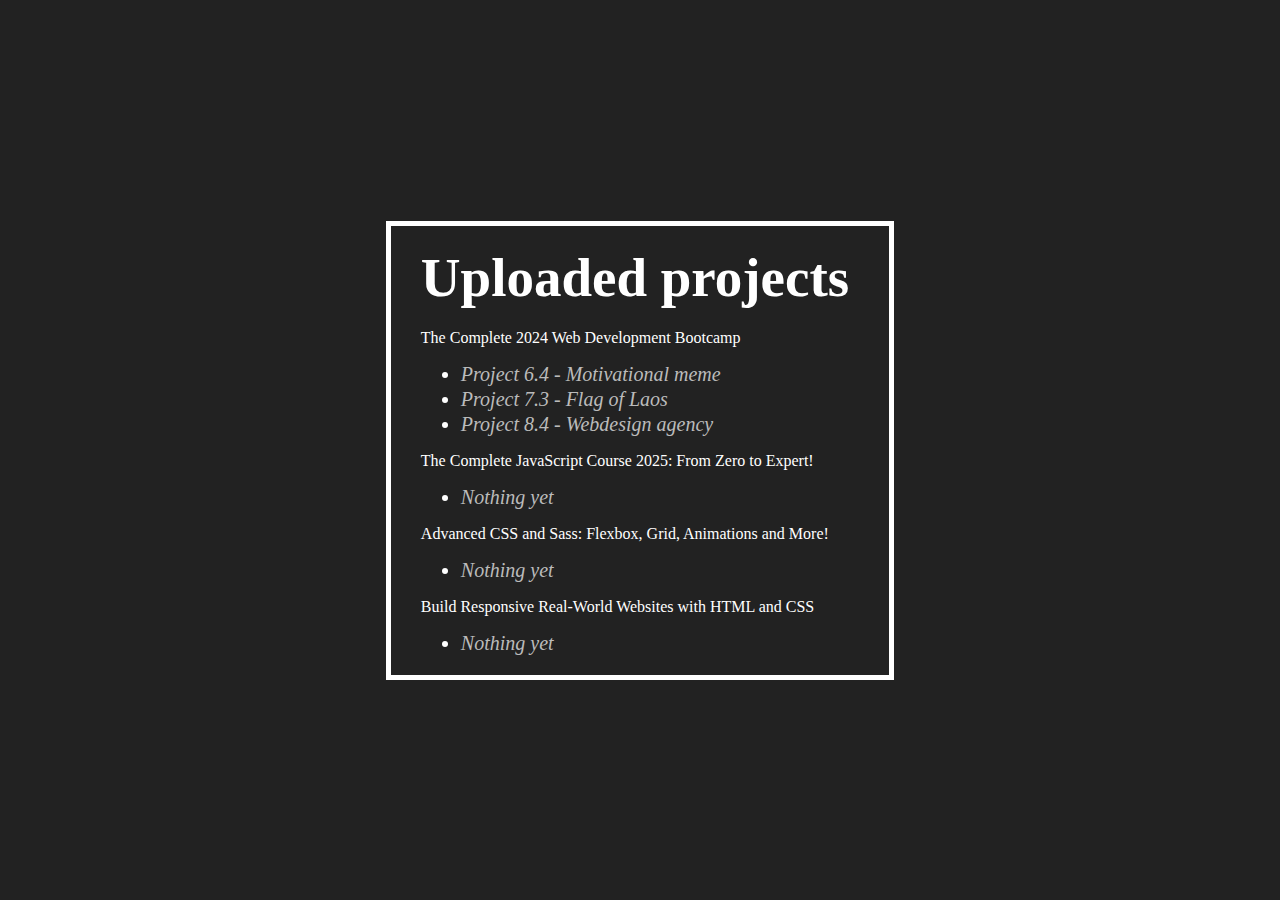
<file: index.html>
<!DOCTYPE html>
<html lang="en">
<head>
    <meta charset="UTF-8">
    <meta name="viewport" content="width=device-width, initial-scale=1.0">
    <title>Uploaded projects from Udemy courses</title>
    <link rel="stylesheet" href="style.css">
</head>
<body>
    <div class="container">
        <section><h1>Uploaded projects</h1></section>
        <section class="no_divider active">
            <p>The Complete 2024 Web Development Bootcamp</p>
            <ul>
                <li><a href="/udemy/project_6-4/" target="_blank">Project 6.4 - Motivational meme</a></li>
                <li><a href="/udemy/project_7-3/" target="_blank">Project 7.3 - Flag of Laos</a></li>
                <li><a href="/udemy/project_8-4/" target="_blank">Project 8.4 - Webdesign agency</a></li>
            </ul>
        </section>
        <section>
            <p>The Complete JavaScript Course 2025: From Zero to Expert!</p>
            <ul>
                <li><a target="_blank">Nothing yet</a></li>
            </ul>
        </section>
        <section>
            <p>Advanced CSS and Sass: Flexbox, Grid, Animations and More!</p>
            <ul>
                <li><a target="_blank">Nothing yet</a></li>
            </ul>
        </section>
        <section>
            <p>Build Responsive Real-World Websites with HTML and CSS</p>
            <ul>
                <li><a target="_blank">Nothing yet</a></li>
            </ul>
        </section>
    </div>
</body>
</html>
</file>
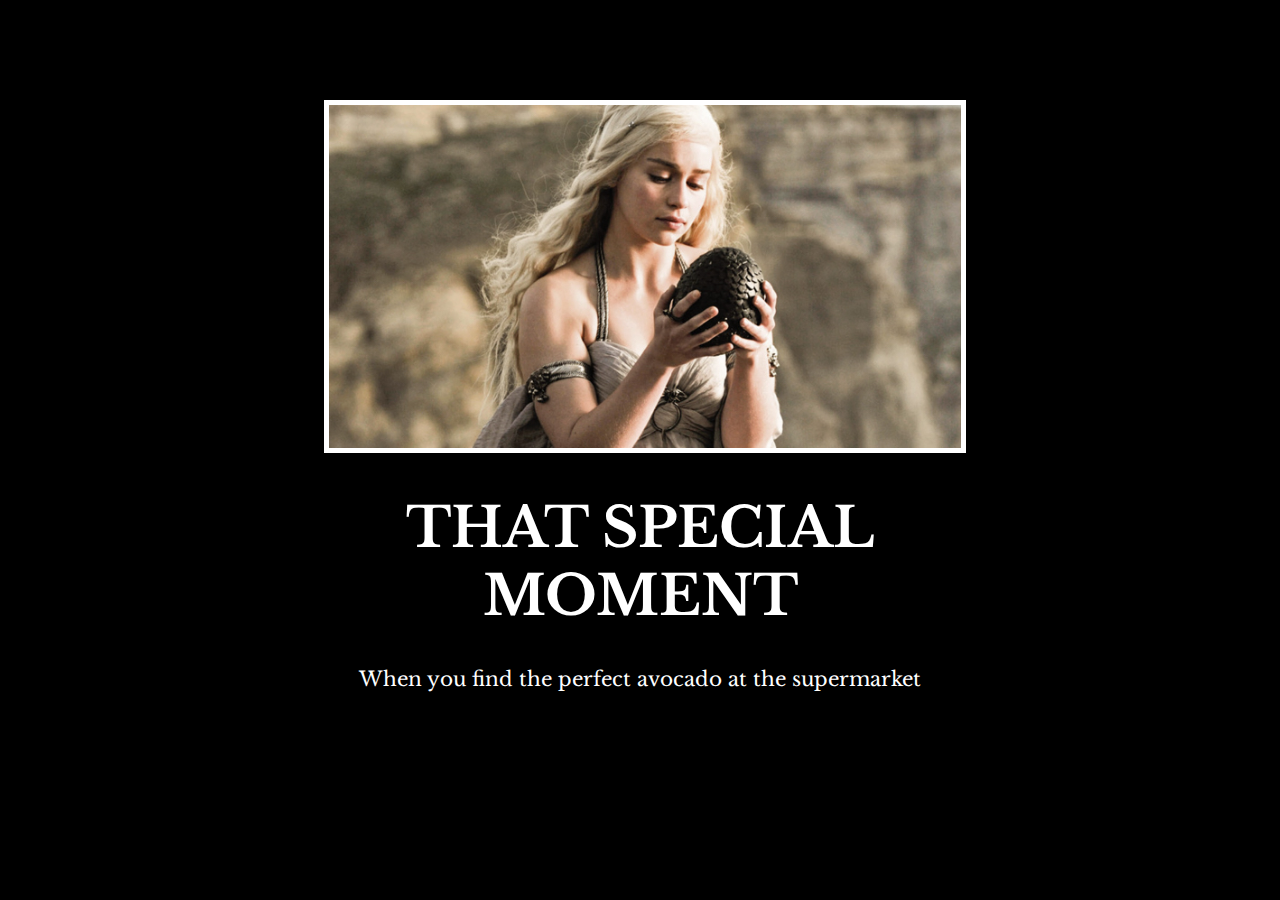
<file: project_6-4/index.html>
<!DOCTYPE html>
<html>
  <head>
    <meta charset="UTF-8">
    <link rel="preconnect" href="https://fonts.googleapis.com">
    <link rel="preconnect" href="https://fonts.gstatic.com" crossorigin>
    <link href="https://fonts.googleapis.com/css2?family=Libre+Baskerville:ital,wght@0,400;0,700;1,400&display=swap" rel="stylesheet">
    <link rel="stylesheet" href="style.css">
  </head>
  <body>
    <div id="container">
      <img src="./assets/images/daenerys.jpeg" alt="Motivational image">
      <div id="notes">
        <h1>That special moment</h1>
        <p>When you find the perfect avocado at the supermarket</p>
      </div>
    </div>
  </body>
</html>
</file>
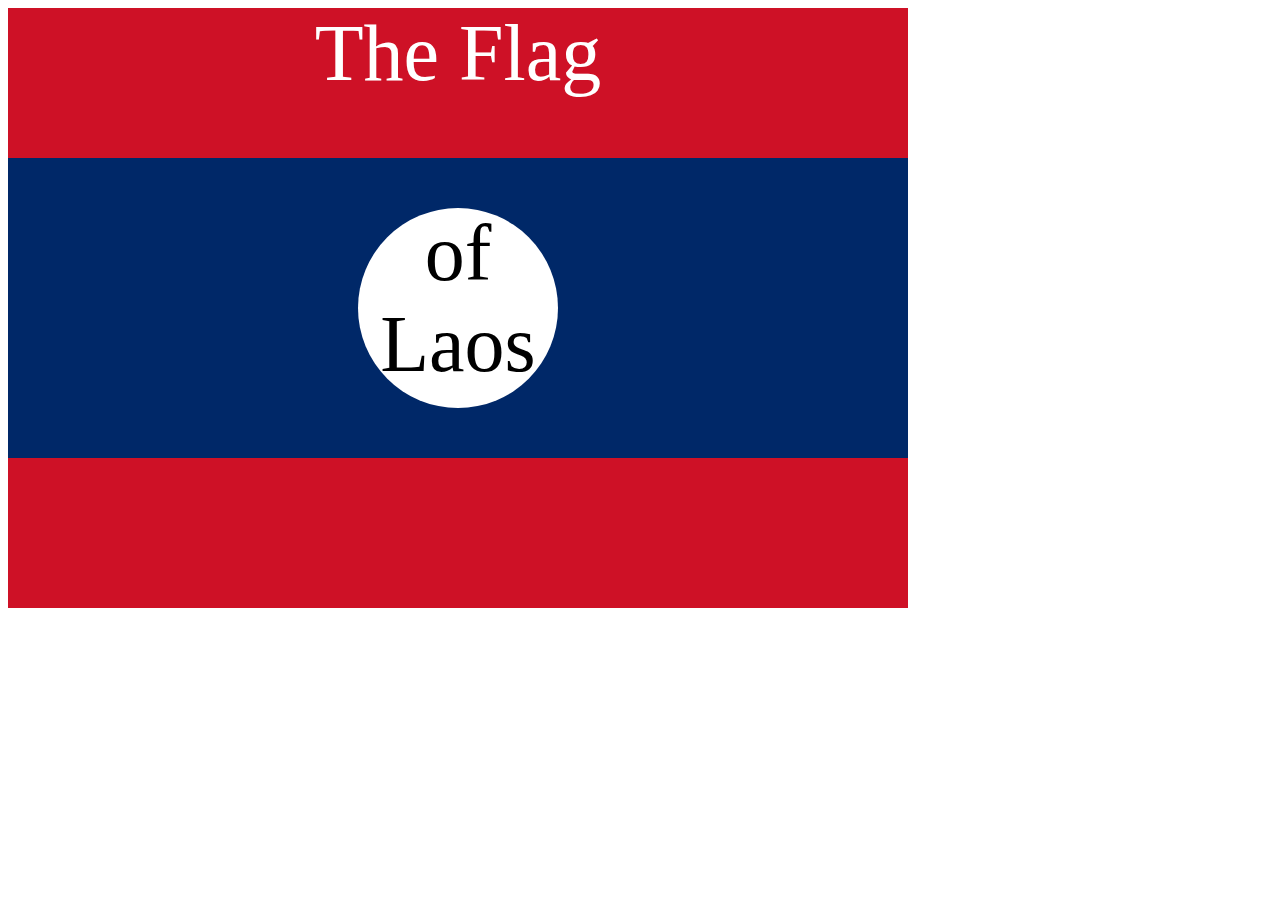
<file: project_7-3/index.html>
<!DOCTYPE html>
<html lang="en">

<head>
  <meta charset="UTF-8">
  <title>CSS Flag Project</title>
  <style>
    /* Write your CSS Code here */
    
    div.flag {
      background-color: #ce1126;
      width: 900px;
      height: 600px;
      position: relative;
    }
    p {
      font-size: 5rem;
      margin: 0;
      text-align: center;
    }
    div.flag > p {
      color: white;
    }
    div.flag > div {
      position: absolute;
      background-color: #002868;
      width: 100%;
      height: 300px;
      top: 150px;
    }
    div.flag div div {
      height: 200px;
      width: 200px;
      background-color: white;
      border-radius: 50%;
      position: absolute;
      top: 50px;
      left: 350px;
    }

  </style>
</head>

<!-- 
  IMPORTANT! Do not change any HTML
Don't add any classes/ids/elements 
Use what you know about combining selectors 
and CSS specificity instead.
Hint 1: The flag is 900px by 600px and the circle is 200px by 200px.
Hint 2: You can use CSS inspection to get the colors from
https://appbrewery.github.io/flag-of-laos/
-->

<body>
  <div class="flag">
    <p>The Flag</p>
    <div>
      <div>
        <p>of Laos</p>
      </div>
    </div>
  </div>
</body>

</html>
</file>
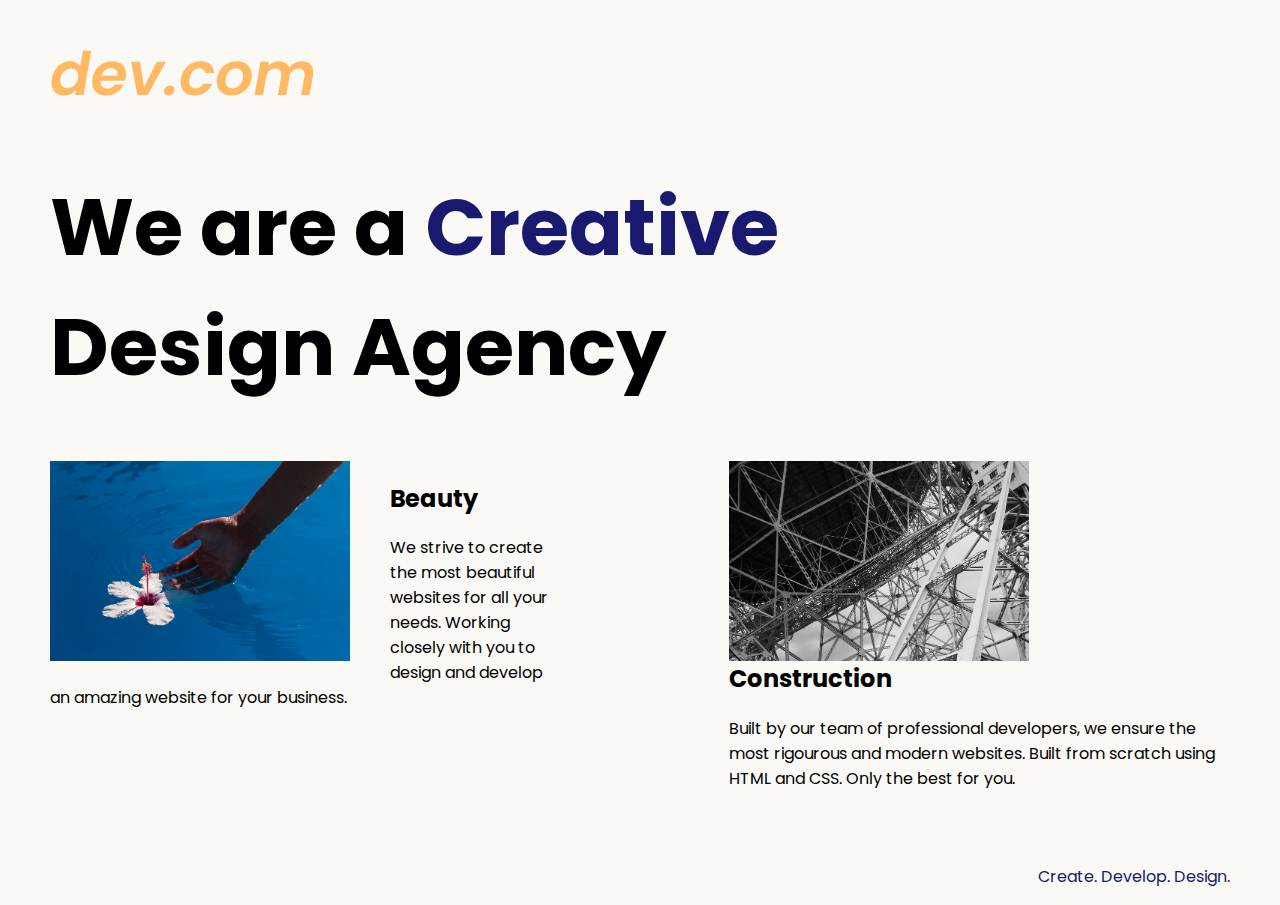
<file: project_8-4/index.html>
<!DOCTYPE html>
<html lang="en">

<head>
  <meta charset="UTF-8">
  <meta name="viewport" content="width=device-width, initial-scale=1.0">
  <title>Agency</title>
  <link rel="stylesheet" href="./style.css">
  <link rel="preconnect" href="https://fonts.googleapis.com">
  <link rel="preconnect" href="https://fonts.gstatic.com" crossorigin>
  <link href="https://fonts.googleapis.com/css2?family=Poppins:wght@400;700&display=swap" rel="stylesheet">
</head>

<body>
  <div class="main">
    <img class="logo" src="./assets/images/logo.png" alt="logo">
    <h1>We are a <span>Creative</span><br>Design Agency</h1>
    <div class="left card"><img class="tile-image" src="./assets/images/beautiful.jpg" alt="hand and flower in water">
      <h2 class="card-title">Beauty</h2>
      <p class="card-text">We strive to create the most beautiful websites for all your needs. Working closely with you
        to
        design and
        develop an amazing website for your business.</p>
    </div>

    <div class="right card"><img class="tile-image" src="./assets/images/construction.jpg" alt="metal structure">
      <h2 class="card-title">Construction</h2>
      <p>Built by our team of professional developers, we ensure the most rigourous and modern websites. Built from
        scratch using HTML and CSS. Only the best for you.</p>
    </div>

  </div>
  <footer>
    <p>Create. Develop. Design.</p>
  </footer>
</body>

</html>
</file>
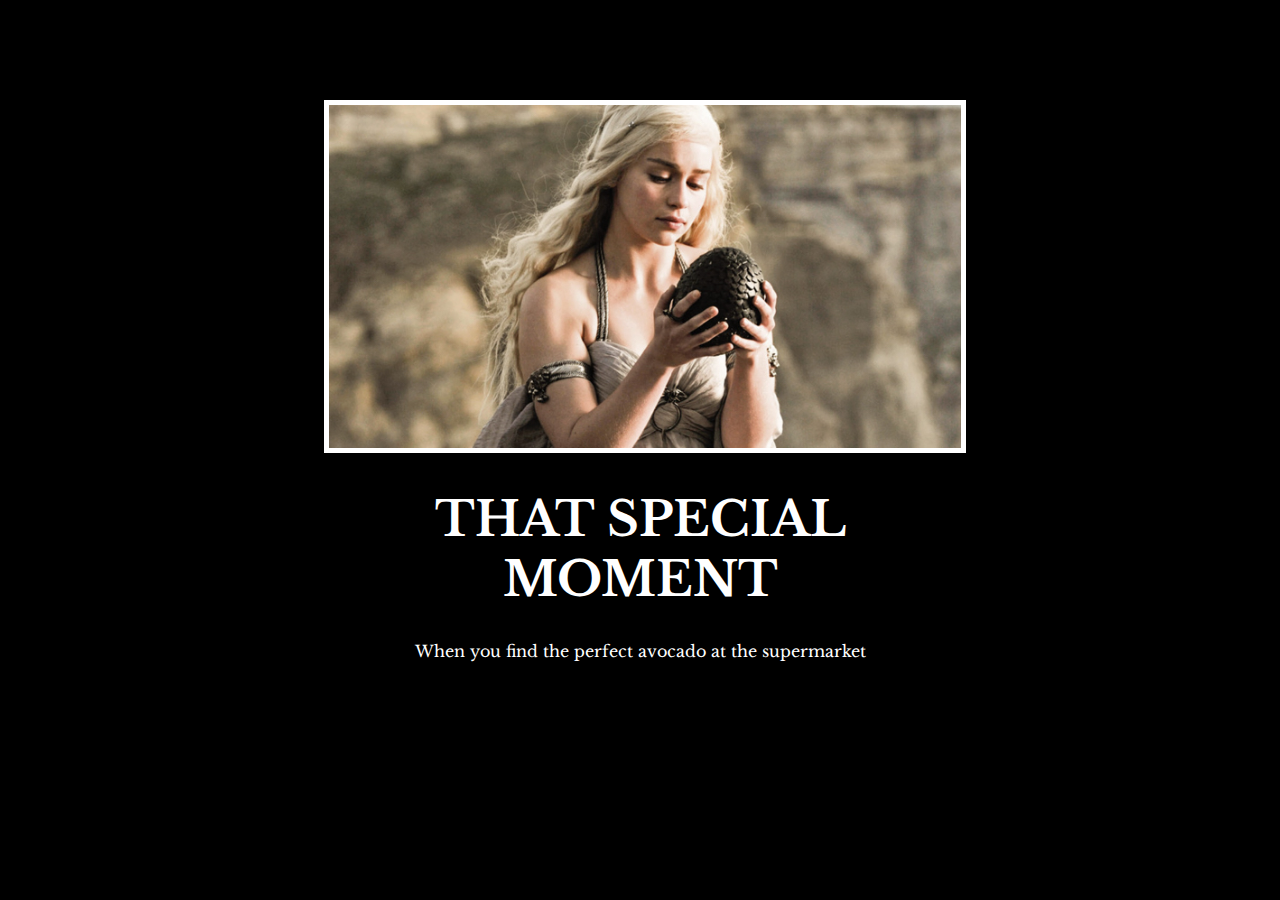
<file: project_6-4/solution/index.html>
<!DOCTYPE html>
<html lang="en">

<head>
  <meta charset="UTF-8">
  <title>Motivation Meme</title>
  <link rel="stylesheet" href="./solution.css" />
  <link rel="preconnect" href="https://fonts.googleapis.com">
  <link rel="preconnect" href="https://fonts.gstatic.com" crossorigin>
  <link href="https://fonts.googleapis.com/css2?family=Libre+Baskerville&display=swap" rel="stylesheet">
</head>

<body>

  <div class="poster">
    <img class="motivation-img" src="./assets/images/daenerys.jpeg" src="daenerys with egg" />
    <h1>That Special Moment</h1>
    <p>When you find the perfect avocado at the supermarket</p>
  </div>
</body>

</html>
</file>
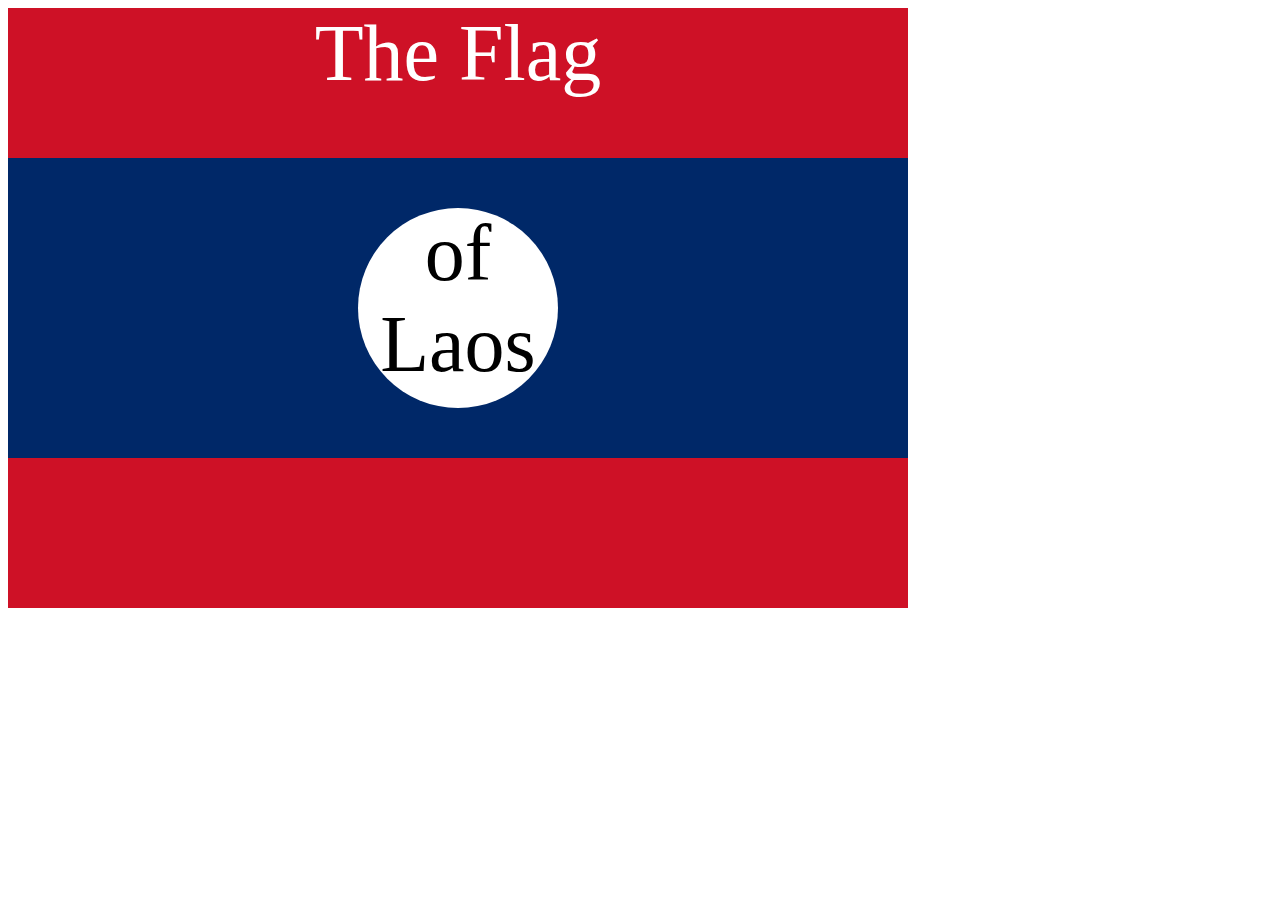
<file: project_7-3/solution.html>
<!DOCTYPE html>
<html lang="en">

<head>
  <meta charset="UTF-8">
  <title>CSS Flag Project</title>
  <style>
    .flag {
      width: 900px;
      height: 600px;
      position: relative;
      background-color: #CE1126;

    }

    .flag > div {
      background-color: #002868;
      height: 300px;
      width: 100%;
      position: absolute;
      top: 150px;
    }

    .flag > div > div {
      background-color: white;
      position: absolute;

      height: 200px;
      width: 200px;
      border-radius: 50%;
      top: 50px;
      left: 350px;
    }

    p {
      font-size: 5rem;
      color: white;
      text-align: center;
      padding: 0;
      margin: 0;
    }

    .flag>div div p {
      color: black;
    }
  </style>
</head>

<body>
  <div class="flag">
    <p>The Flag</p>
    <div>
      <div>
        <p>of Laos</p>
      </div>
    </div>
  </div>
</body>

</html>
</file>
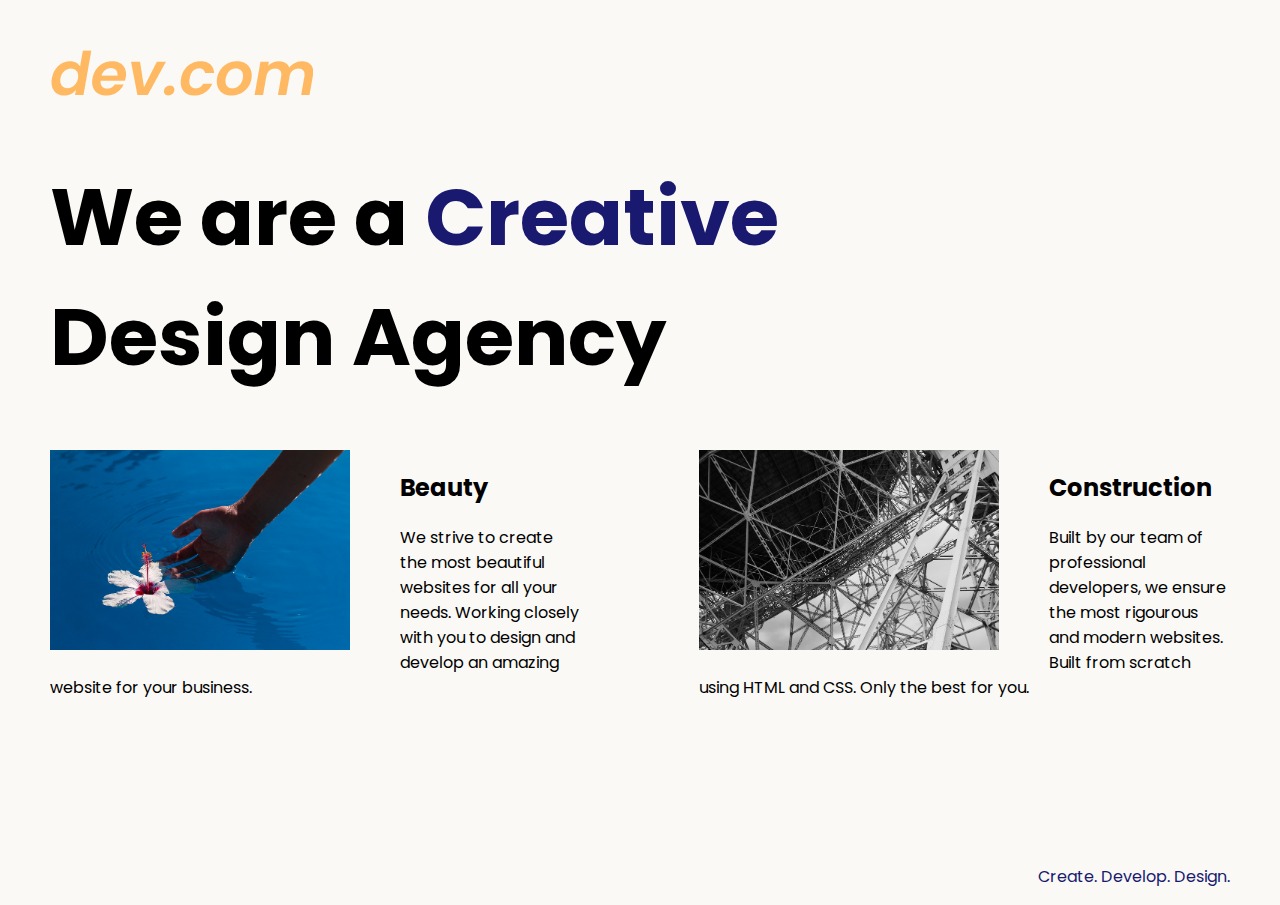
<file: project_8-4/solution.html>
<!DOCTYPE html>
<html lang="en">

<head>
  <meta charset="UTF-8">
  <meta name="viewport" content="width=device-width, initial-scale=1.0">
  <title>Agency</title>
  <link rel="stylesheet" href="./solution.css">
  <link rel="preconnect" href="https://fonts.googleapis.com">
  <link rel="preconnect" href="https://fonts.gstatic.com" crossorigin>
  <link href="https://fonts.googleapis.com/css2?family=Poppins:wght@400;700&display=swap" rel="stylesheet">
</head>

<body>
  <div class="main">
    <img class="logo" src="./assets/images/logo.png" alt="logo">
    <h1>We are a <span class="creative">Creative</span> <br />Design Agency</h1>
    <div class="left card"><img class="tile-image" src="./assets/images/beautiful.jpg" alt="hand and flower in water">
      <h2 class="card-title">Beauty</h2>
      <p class="card-text">We strive to create the most beautiful websites for all your needs. Working closely with you
        to
        design and
        develop an amazing website for your business.</p>
    </div>

    <div class="right card"><img class="tile-image" src="./assets/images/construction.jpg" alt="metal structure">
      <h2 class="card-title">Construction</h2>
      <p>Built by our team of professional developers, we ensure the most rigourous and modern websites. Built from
        scratch using HTML and CSS. Only the best for you.</p>
    </div>

  </div>
  <footer>
    <p>Create. Develop. Design.</p>
  </footer>
</body>

</html>
</file>
<file: style.css>
body,html {
    width: 100%;
    height: 100%;
    background-color: #222;
    margin: 0;
    color: white;
}

body {
    display: flex;
}

h1 {
    font-size: 55px;
    margin: 0 0 20px 0;
}

ul {
    margin: 0;
}

li {
    font-size: 20px;
}

li:not(:nth-child(1)) {
    padding-top: 2px;
}

.container {
    width: max-content;
    height: max-content;
    padding: 20px 40px 20px 30px;
    border: white solid 5px;
    margin: auto;
}

a {
    color: #bbb;
    font-style: italic;
    text-decoration: none;
    transition:0.1s;
}
a[href]:hover {
    color: white;
}
</file>
<file: project_6-4/style.css>
body {
    color: white;
    background: black;
}

h1 {
    font-family: "Libre Baskerville", serif;
    text-transform: uppercase;
    font-size: 55px;
}

img {
    border: 5px solid white;
    width: 100%;
}

p {
    font-size: 20px;
    font-family: "Libre Baskerville", serif;
}

#container {
    width: 50%;
    margin: 100px 25% 0 25%;
}

#notes {
    margin-top: 20px;
    width: 100%;
    text-align: center;
}
</file>
<file: project_8-4/style.css>
body {
  font-family: "Poppins", sans-serif;
  margin: 50px 50px 0 50px;
  background-color: #faf9f6;
  display: flex;
  flex-direction: column;
  min-height: 95vh;
}
.main {
  flex: 1;
}

h1 {
  font-size: 5rem;
  margin-top: 4rem;
}

span {
  color: midnightblue;
}

footer {
  text-align: right;
  color: midnightblue;
}

img.tile-image {
  float: left;
  width: 300px;
  margin-right: 40px;
}

.card {
  display: inline-block;
  width: 42.5%;
}

.right {
  float: right;
}

.left {
  float: left;
}

@media (width <= 870px) {
  h1 {
    font-size: 4rem;
    text-align: center;
    margin-top: 2rem;
  }
  .card p {
    margin-top: 0;
  }
  .card h2 {
    margin-bottom: 8px;
  }
  .card {
    display: block;
    width: 100%;
    margin-bottom: 30px;
  }
  img.tile-image {
    width: 100%;
    margin-bottom: 20px;
  }
  img.logo {
    width: 150px;
  }
}
</file>
<file: project_6-4/solution/solution.css>
body {
  background-color: black;
}
h1 {
  text-transform: uppercase;
  font-size: 3rem;
}

.poster {
  width: 50%;
  margin-left: 25%;
  margin-top: 100px;
  color: white;
  font-family: "Libre Baskerville", serif;
  text-align: center;
}

.motivation-img {
  border: 5px solid white;
  width: 100%;
}
</file>
<file: project_8-4/solution.css>
body {
  font-family: "Poppins", sans-serif;
  margin: 50px 50px 0 50px;
  background-color: #faf9f6;
  display: flex;
  flex-direction: column;
  min-height: 95vh;
}
.main {
  flex: 1;
}

h1 {
  font-size: 5rem;
}

footer {
  text-align: right;
  color: midnightblue;
}

.tile-image {
  height: 200px;
  float: left;
  margin-right: 50px;
}

.card {
  width: 45%;
}

.left {
  float: left;
}

.right {
  float: right;
}

.creative {
  color: midnightblue;
}

@media (max-width: 680px) {
  .logo {
    width: 100px;
  }

  h1 {
    font-size: 3.5rem;
    text-align: center;
  }

  .card {
    width: 100%;
    display: block;
    margin-bottom: 30px;
    text-align: justify;
  }

  .card img {
    margin-bottom: 10px;
    width: 100%;
    display: inline;
    object-fit: cover;
  }
}
</file>
